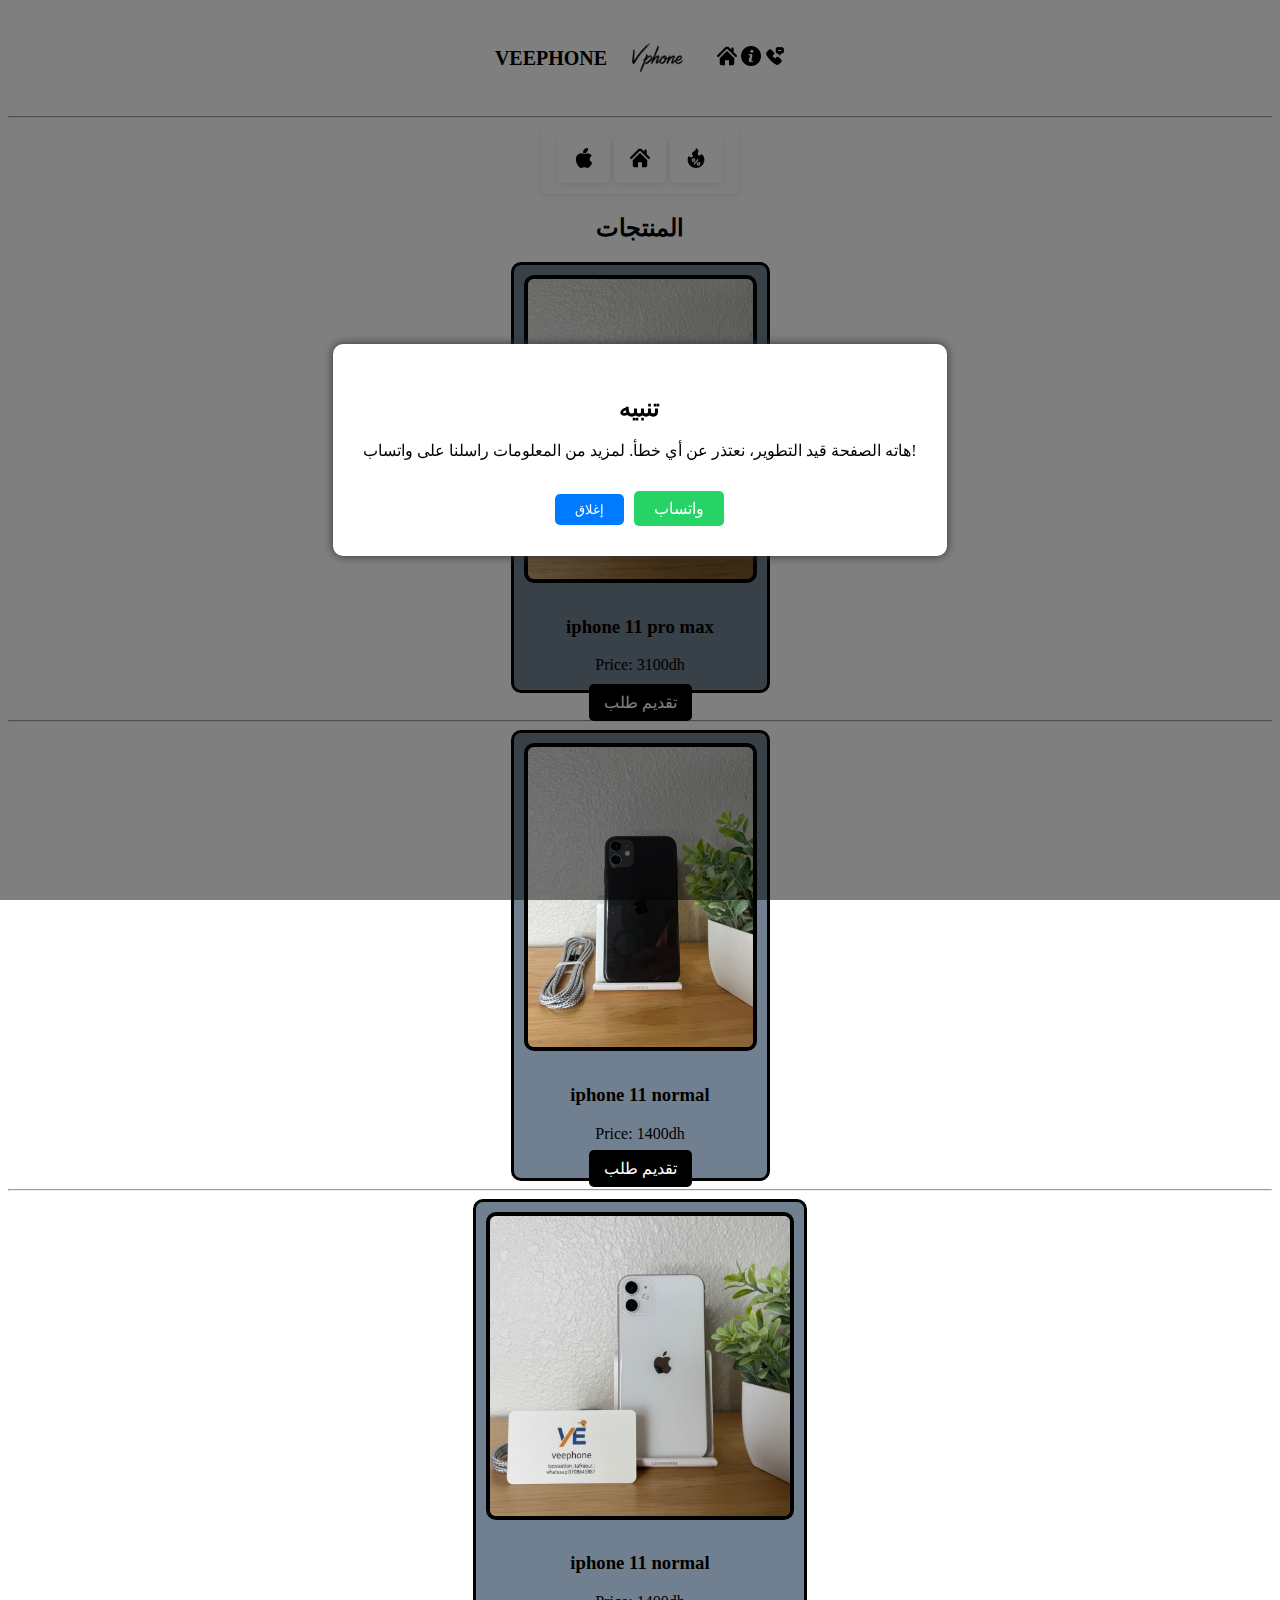
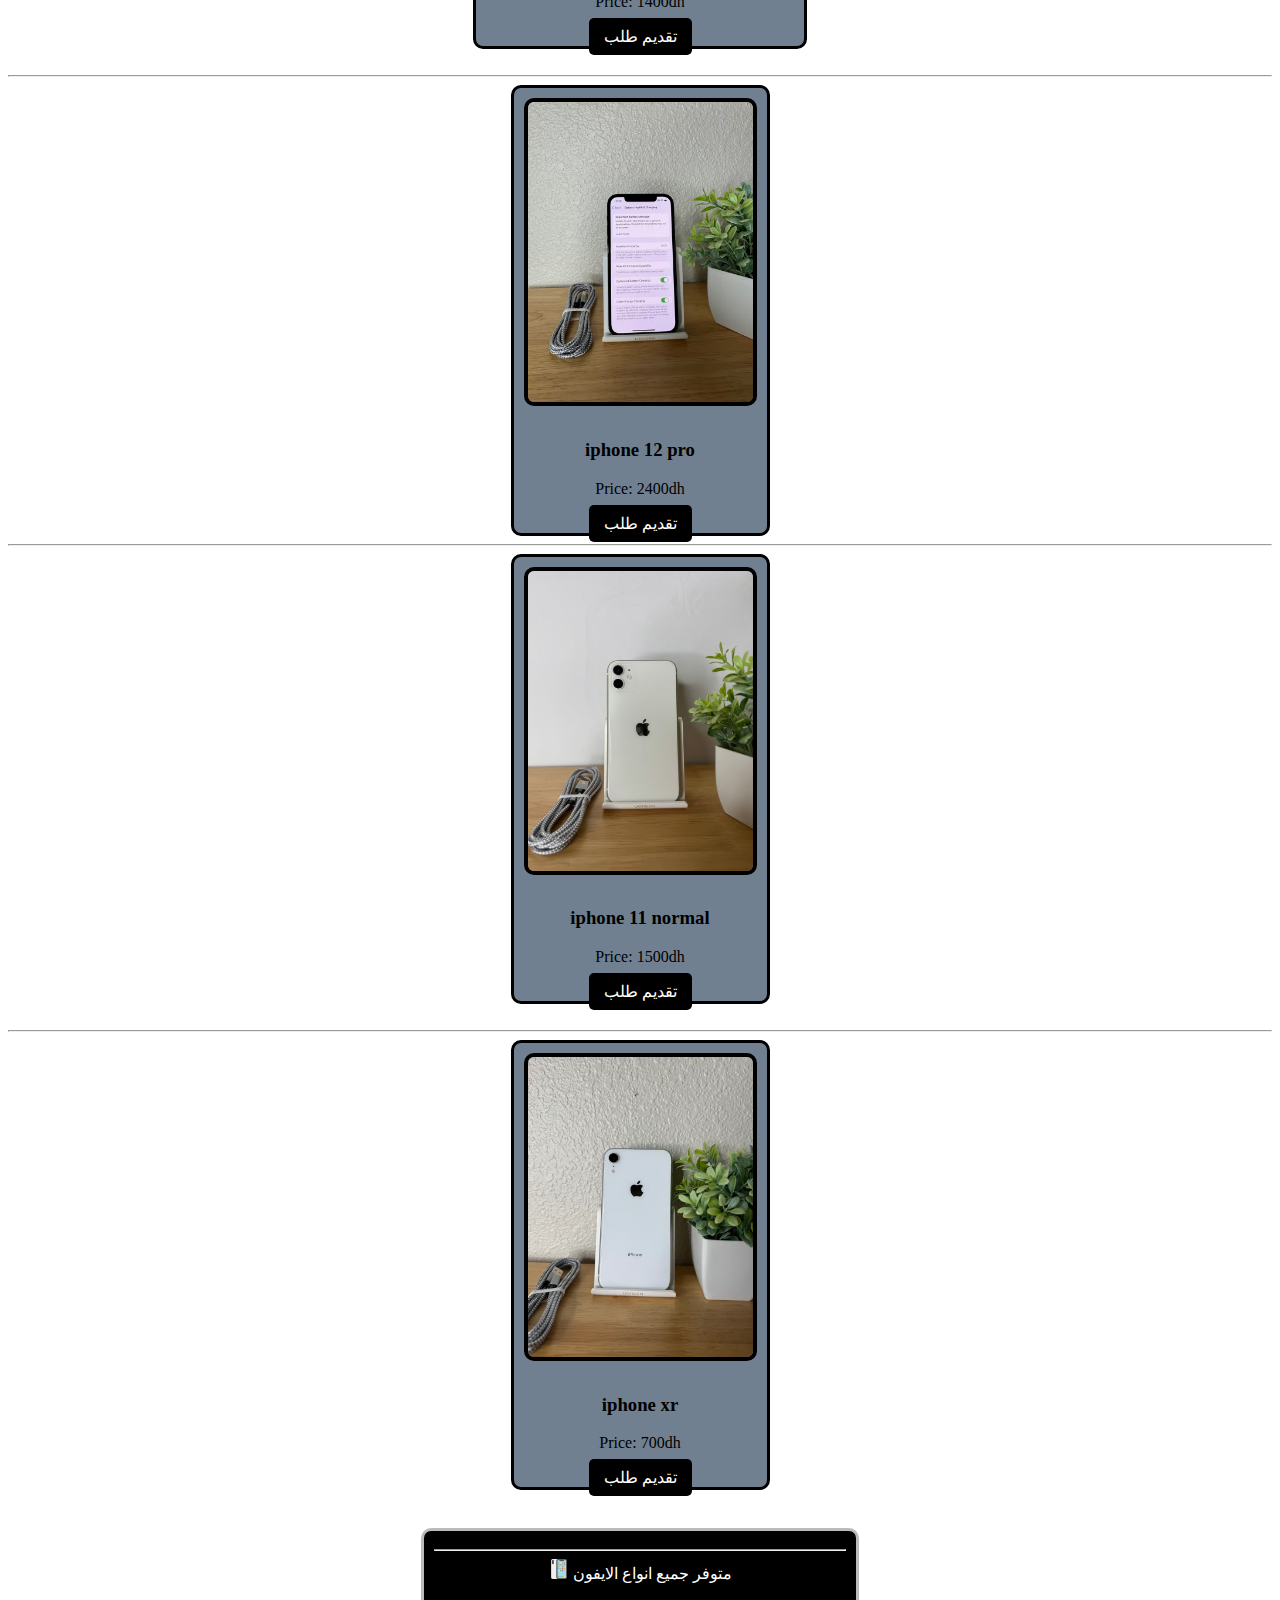
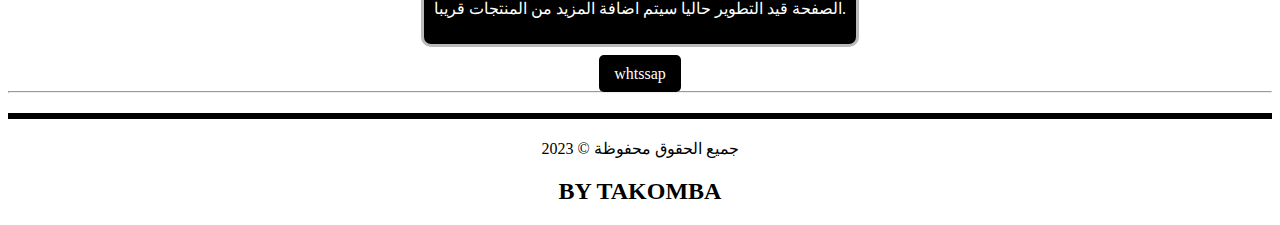
<file: index.html>
<!DOCTYPE html>
<html lang="en">
<head>
    <meta charset="UTF-8">
    <meta name="viewport" content="width=device-width, initial-scale=1.0">
    <title>store</title>
    <link rel="stylesheet" href="/css/index.css">
    <script src="/js/main.js"></script>
</head>

<div id="popup" class="popup-overlay" style="display:none;">
  <div class="popup-content">
    <h2>تنبيه</h2>
    <p>هاته الصفحة قيد التطوير، نعتذر عن أي خطأ. لمزيد من المعلومات راسلنا على واتساب!</p>
    <button onclick="closePopup()">إغلاق</button><a class="whatsapp-link" href="https://wa.me/212708845887?text=مرحبا لدي استفسار"  target="_blank">واتساب</a>
  </div>
</div>
<body>
     <header>
         <h1 class="title">VEEPHONE</h1> <img class="logoimg" src="/photo/veeplogo.png" alt="VEEPHONE Logo">
         
         <nav>
            <a href="#" class="link"><img src="/photo/icon/home-icon-silhouette.png" style="width: 20px; height: 20px;" alt="Home" title="الصفحة الرئيسية"></a>
            <a href="/html/whome/whome.html" class="link"><img src="/photo/icon/about.png" style="width: 20px; height: 20px;" alt="About" title="من نحن"></a>
            <a href="/html/contackt/contackt.html" class="link"><img src="/photo/icon/contact.png" style="width: 20px; height: 20px;" alt="Contact" title="اتصل بنا"></a>
         </nav>
         
     </header>
     <hr class="kht">
     <main> 
           <nav class="bb1">
            <a href="index.html" class="bb1"><img src="/photo/icon/apple.png" style="width: 20px; height: 20px;" alt="Home" title="المنتجات"></a>
            <a href="/html/boton/promopage.html" class="bb1"><img src="/photo/icon/home-icon-silhouette.png" style="width: 20px; height: 20px;" alt="Home" title="الصفحة الرئيسية"></a>
            <a href="/bbhtml/bb.html" class="bb1"><img src="/photo/icon/discount.png" style="width: 20px; height: 20px;" alt="Home" title="العروض الخاصة"></a>
           </nav>
        <h2 class="title2">المنتجات </h2>
        <div class="product-list">
            <div class="produit">
                <img class="pro1" src="/photo/iphone11promax/iphone 11pro" alt="Product 1">
                <h3 class="product-title">iphone 11 pro max</h3>
                <p class="product-price">Price: 3100dh</p>
              </div>   
              <br>

                <a href="/srihtml/pp.html" class="buy-button" >تقديم طلب </a>
          
              <br>
        
          <hr>
            <div class="produit">
                <img class="pro1" src="/photo/iphone 11 normal black/11normal.avif" alt="Product 2">
                <h3 class="product-title">iphone 11 normal </h3>
                <p class="product-price">Price: 1400dh</p>
               <a href="/srihtml/pp.html" class="buy-button" >تقديم طلب </a>
            </div>
                     <br>
        
             <hr>
       <div class="produit">
                <img class="pro1" src="/photo/iphone  11 white/WhatsApp Image 2025-08-31 at 13.46.24.jpeg" alt="Product 4">
                <h3 class="product-title">iphone 11 normal</h3>
                <p class="product-price">Price: 1400dh</p>
                <a href="/srihtml/pp.html" class="buy-button" >تقديم طلب </a>
        </div>
        <br>
        <br>
          
            <hr>
            <div class="produit">
                <img class="pro1" src="/photo/iphone12pro//iphone125.avif" alt="Product 3">
                <h3 class="product-title">iphone 12 pro</h3>
                <p class="product-price">Price: 2400dh</p>
                <a href="/srihtml/pp.html" class="buy-button" >تقديم طلب </a>
            </div>
            <br>
        
             <hr>
            <div class="produit">
                <img class="pro1" src="/photo/iphone  11 white/iphone11w.avif" alt="Product 4">
                <h3 class="product-title">iphone 11 normal</h3>
                <p class="product-price">Price: 1500dh</p>
                <a href="/srihtml/pp.html" class="buy-button" >تقديم طلب </a>
        </div>
        <br>
        <br>
          
            <hr>
               <div class="produit">
                <img class="pro1" src="/photo/iphone xr/m40910016608_1.avif" alt="Product 5">
                <h3 class="product-title">iphone xr</h3>
                <p class="product-price">Price: 700dh</p>
                <a href="/srihtml/pp.html" class="buy-button" >تقديم طلب </a>
        </div>
        <br>
        <br>
         <div class="fen">
            <hr>
           <img class="pro2" src="/photo/icon/iphone (1).png"  style="width: 20px; height: 20px;" alt="Product 4"> <span class="title2" class="cl">متوفر جميع انواع الايفون </span>
            <p class="cl">الصفحة قيد التطوير حاليا سيتم اضافة المزيد من المنتجات قريبا.</p>
        </div>
        <br>
        <br>
        <a href="https://wa.me/212708845887?text=مرحبا اود معرفة جميع المنتجات المتوفرة" class="buy-button">whtssap</a>
        
     </main>
     <footer>
        <hr>
<footer>
        <hr class="str">
        <p>جميع الحقوق محفوظة &copy; 2023</p>
        <h2>BY TAKOMBA</h2>
    </footer>

     
</body>

</html>
</file>
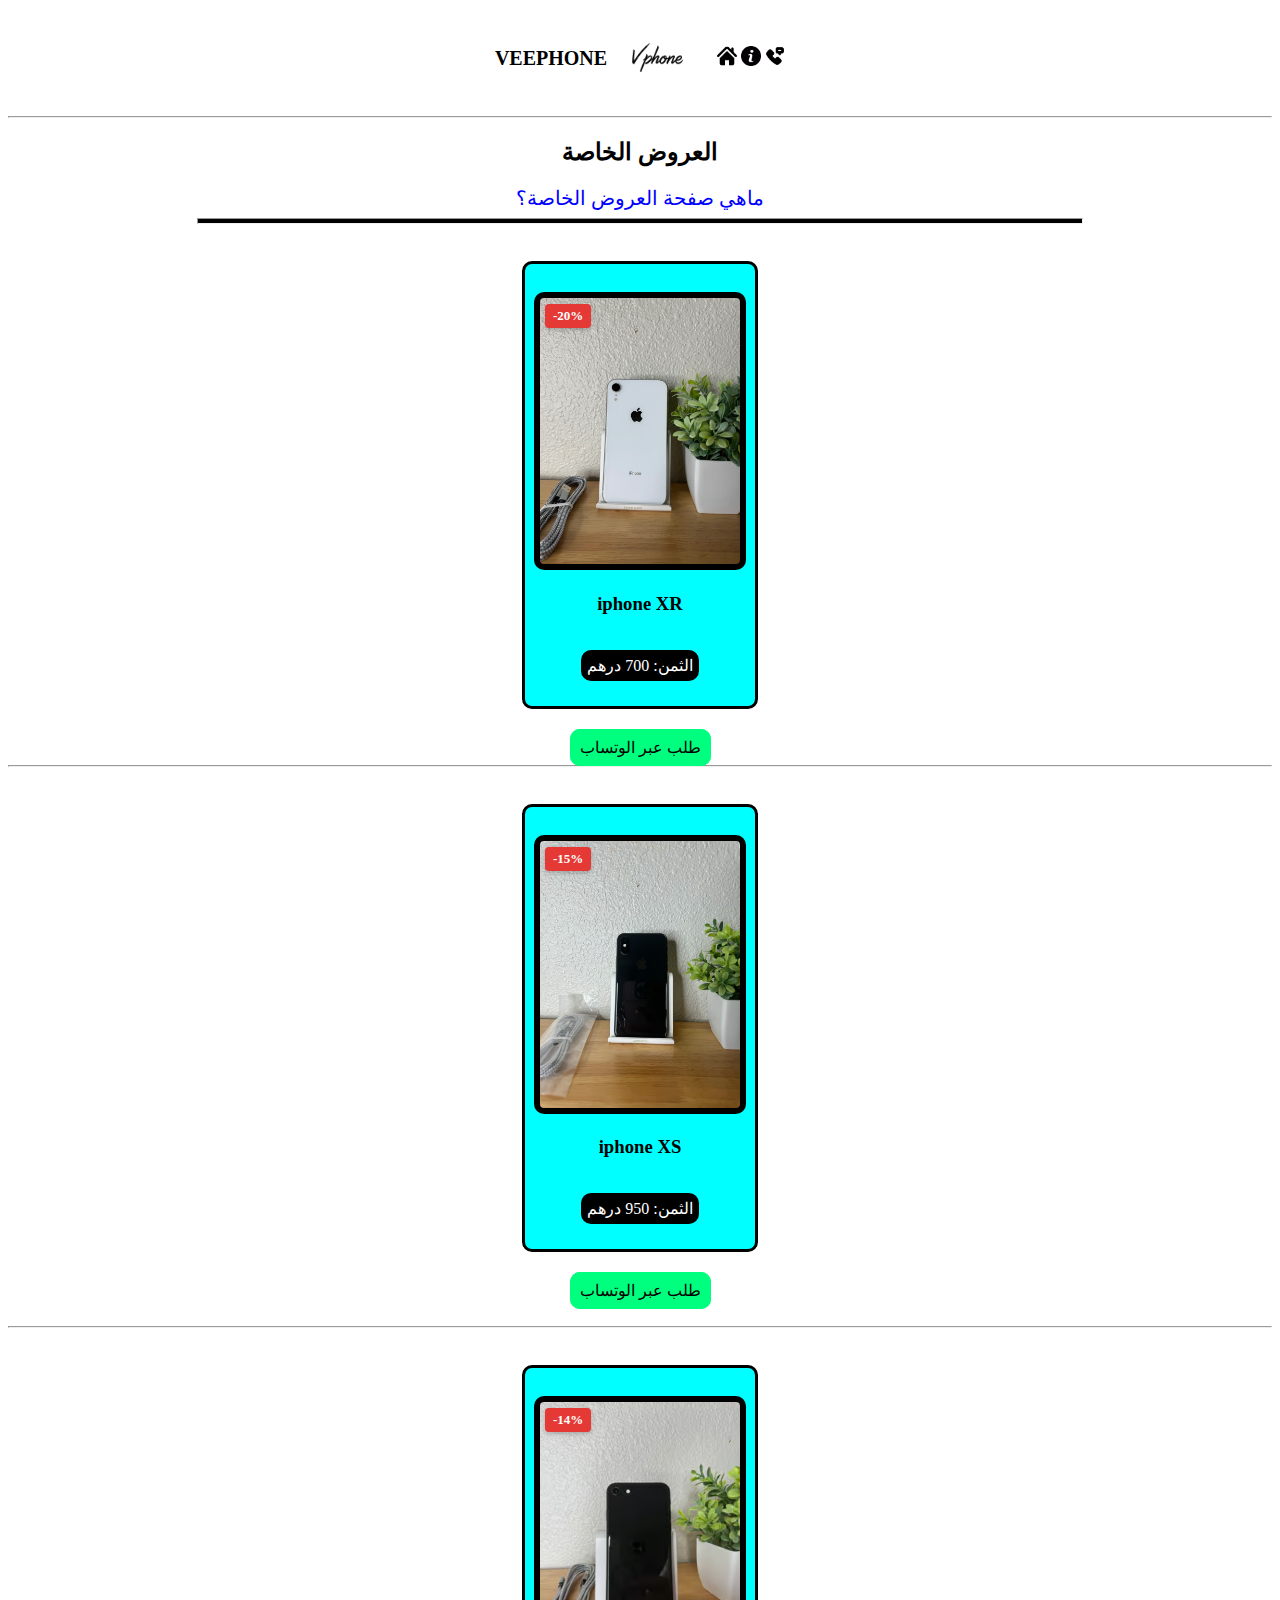
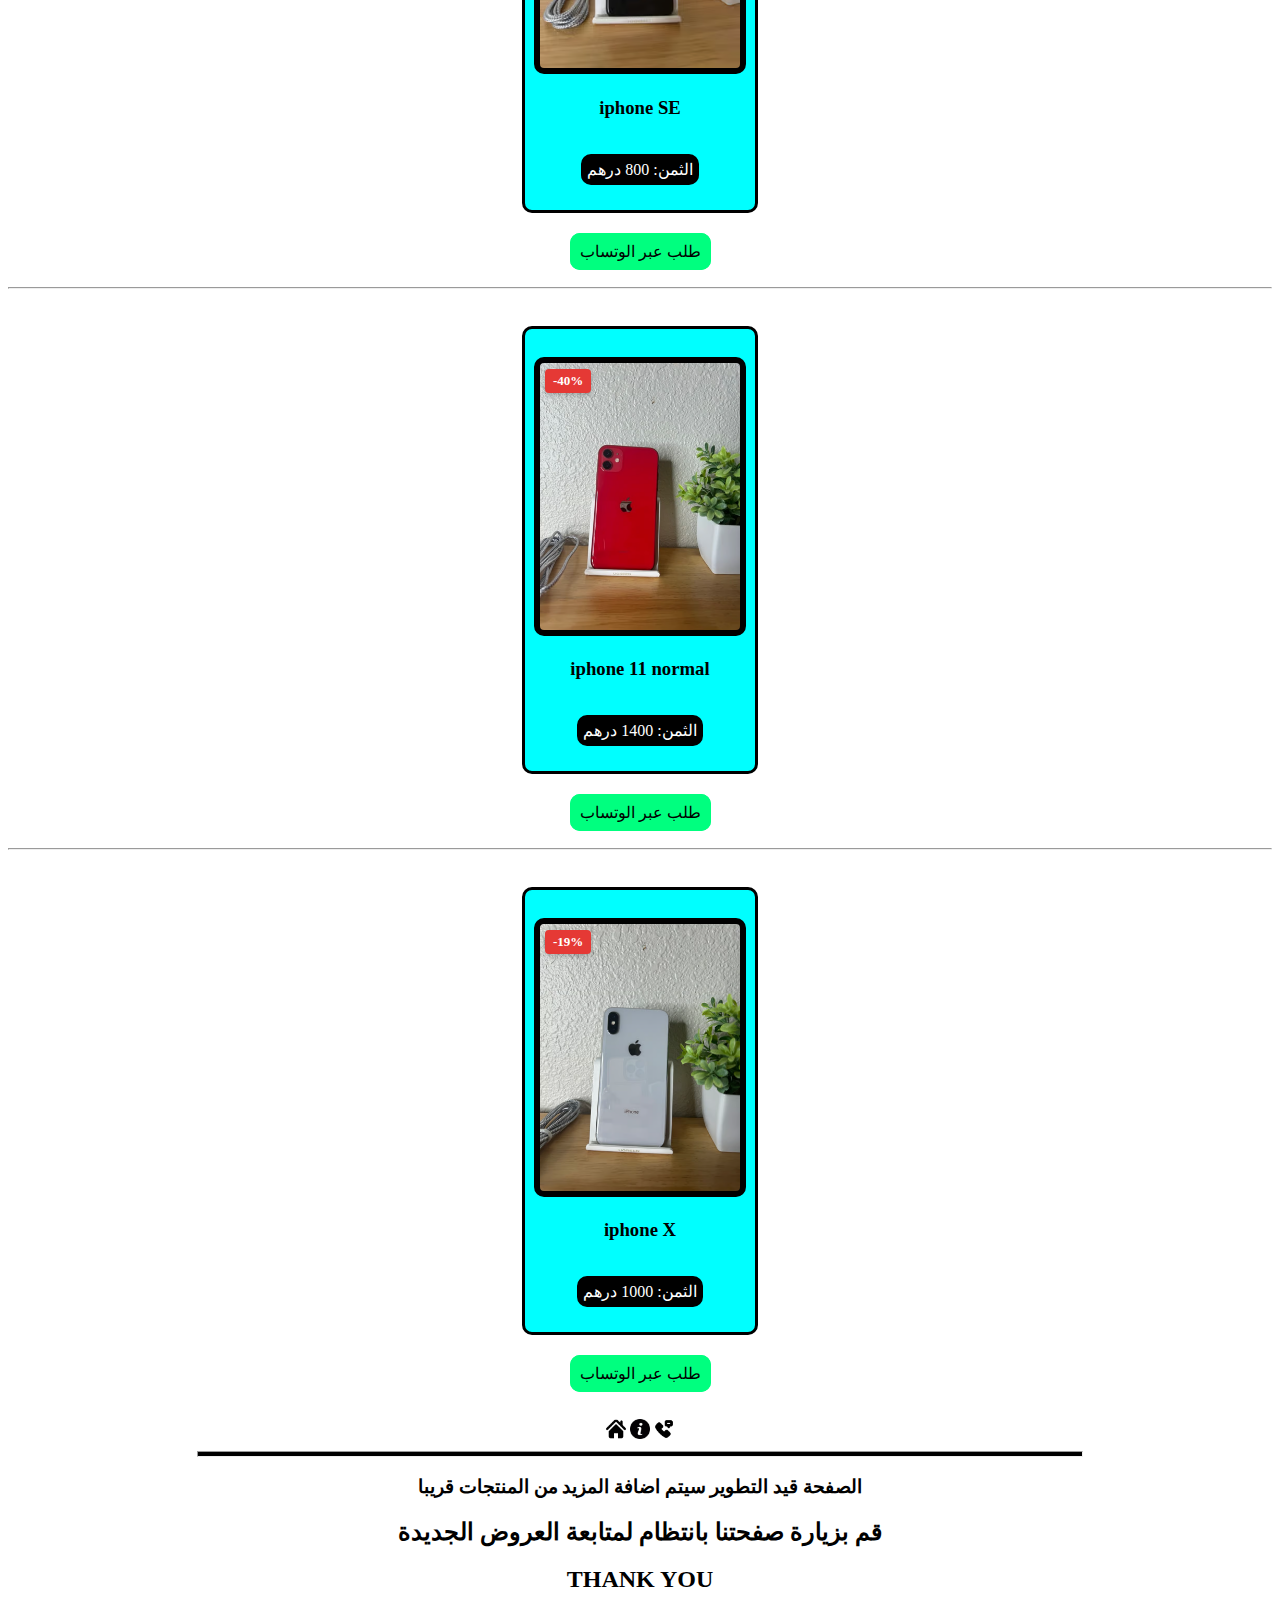
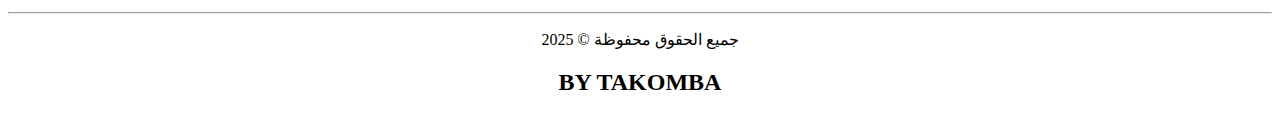
<file: bbhtml/bb.html>
<!DOCTYPE html>
<html lang="en">
<head>
    <meta charset="UTF-8">
    <meta name="viewport" content="width=device-width, initial-scale=1.0">
    <title>صفحة التخفيضات </title>
    <link rel="stylesheet" href="/bb2css/bb.css">
</head>
  <header>
    <h1 class="title">VEEPHONE</h1><img class="logoimg" src="/photo/icon/veeplogo (1).png" alt="VEEPHONE Logo">
      <nav>
         <a href="/index.html" class="link"><img src="/photo/icon/home-icon-silhouette (1).png" style="width: 20px; height: 20px;" alt="Home" title="الصفحة الرئيسية"></a>
         <a href="/html/whome/whome.html" class="link"><img src="/photo/icon/about (1).png" style="width: 20px; height: 20px;" alt="About" title="من نحن"></a>
         <a href="/html/contackt/contackt.html" class="link"><img src="/photo/icon/contact.png" style="width: 20px; height: 20px;" alt="Contact" title="اتصل بنا"></a>
    </nav>
    </header>
    <main>
        <hr>
         <h2>العروض الخاصة</h2>
         <a href="/bbhtml/whypromo.html" class="whypromo"> ماهي صفحة العروض الخاصة؟</a>
         <hr class="kht">
         
           <div class="pro1">
           <br>
           <span class="badge">-20%</span>
              <img src="/photo/iphone xr/m40910016608_1.avif" alt="Special Offer 1" class="img" loading="lazy">
                <h3 class="product-name">iphone XR</h3>
              <p class="price">الثمن: 700 درهم</p>
        </div>
           <br>
            <a class="buy" href=" https://wa.me/212708845887?text==مرحبا اريد طلب iphone xr 700dh promo" class="buy-button">طلب عبر الوتساب</a>
         <hr>
           <div class="pro1">
           <br>
           <span class="badge">-15%</span>
              <img src="/photo/iphone xs/m66242204051_1.avif" alt="Special Offer 1" class="img" loading="lazy">
                <h3 class="product-name">iphone XS</h3>
              <p class="price">الثمن: 950 درهم</p>
        </div> 
        <br>
                   <a class="buy" href=" https://wa.me/212708845887?text==مرحبا اريد طلب iphone xs 950dh promo" class="buy-button">طلب عبر الوتساب</a>

           <br>
           <br>
           <hr>
               <div class="pro1">
           <br>
           <span class="badge">-14%</span>
              <img src="/photo/iphone se/m39041096152_1.avif" alt="Special Offer 1" class="img" loading="lazy">
                <h3 class="product-name">iphone SE</h3>
              <p class="price">الثمن: 800 درهم</p>
        </div>
        <br>
        <a class="buy" href=" https://wa.me/212708845887?text==مرحبا اريد طلب iphone se 800dh promo" class="buy-button">طلب عبر الوتساب</a>
           <br>
           <br>
           <hr>
            
           
               <div class="pro1">
           <br>
           <span class="badge">-40%</span>
              <img src="/photo/iphone 11 red/m47337111536_1.avif" alt="Special Offer 1" class="img" loading="lazy">
                <h3 class="product-name">iphone 11 normal</h3>
              <p class="price">الثمن: 1400 درهم</p>
        </div>
           <br>
            <a class="buy" href=" https://wa.me/212708845887?text==مرحبا اريد طلب iphone 11 normal 1400dh promo" class="buy-button">طلب عبر الوتساب</a>
            <br>
            <br>
            <hr>

               <div class="pro1">
           <br>
           <span class="badge">-19%</span>
              <img src="/photo/iphone x/m53398183288_1.avif" alt="Special Offer 1" class="img" loading="">
                <h3 class="product-name">iphone X</h3>
              <p class="price">الثمن: 1000 درهم</p>
        </div>
           <br>

            <a class="buy" href=" https://wa.me/212708845887?text==مرحبا اريد طلب iphone x 1000dh promo" class="buy-button">طلب عبر الوتساب</a>
            <br>
            <br>
            
              <br>
              <nav>
                <a href="/index.html" class="link"><img src="/photo/icon/home-icon-silhouette (1).png" style="width: 20px; height: 20px;" alt="Home" title="الصفحة الرئيسية"></a>
                <a href="/html/whome/whome.html" class="link"><img src="/photo/icon/about (1).png" style="width: 20px; height: 20px;" alt="About" title="من نحن"></a>
                <a href="/html/contackt/contackt.html" class="link"><img src="/photo/icon/contact.png" style="width: 20px; height: 20px;" alt="Contact" title="اتصل بنا"></a>
              </nav>
              <hr class="kht">
              <h3>الصفحة قيد التطوير سيتم اضافة المزيد من المنتجات قريبا </h3>
              <h2>قم بزيارة صفحتنا بانتظام لمتابعة العروض الجديدة</h2>
              <h2>THANK YOU</h2>
    </main>
<footer>
        <hr class="str">
        <p>جميع الحقوق محفوظة &copy; 2025</p>
        <h2>BY TAKOMBA</h2>
    </footer>
</body>

</html>
</file>
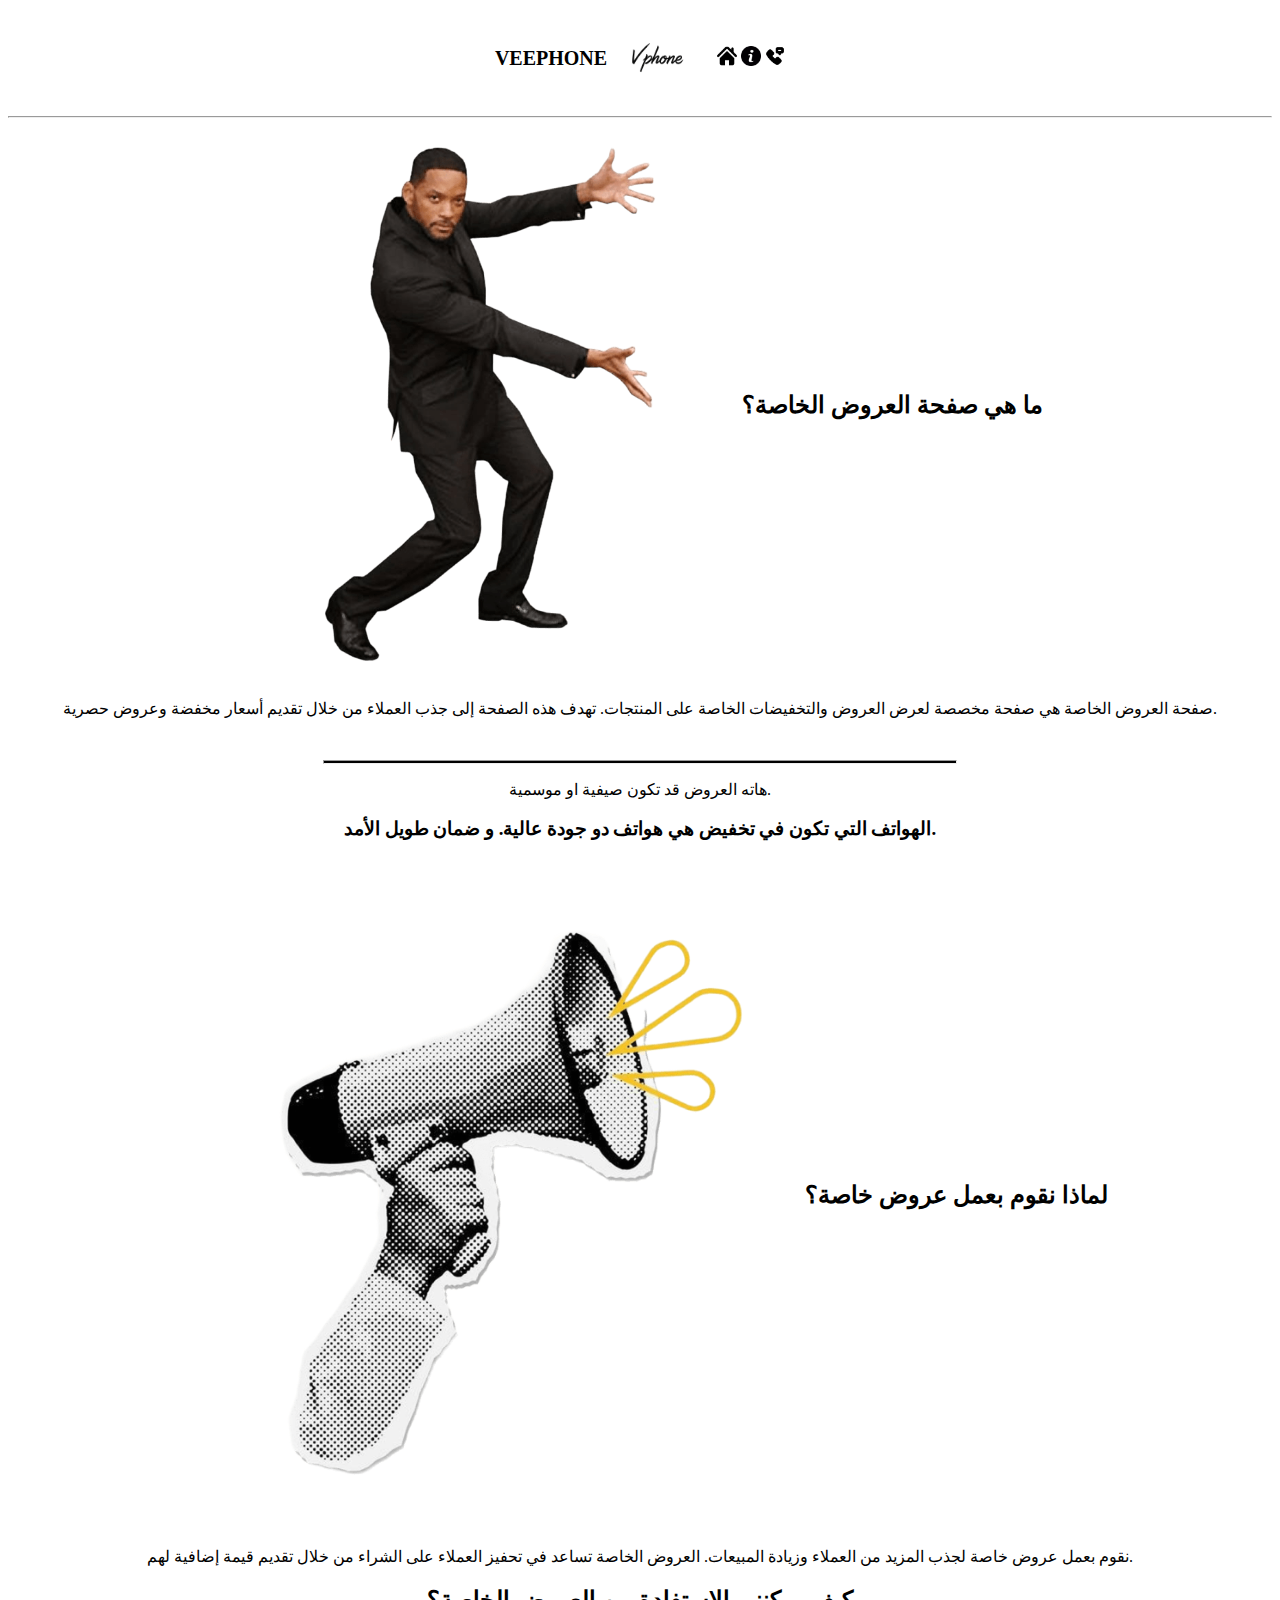
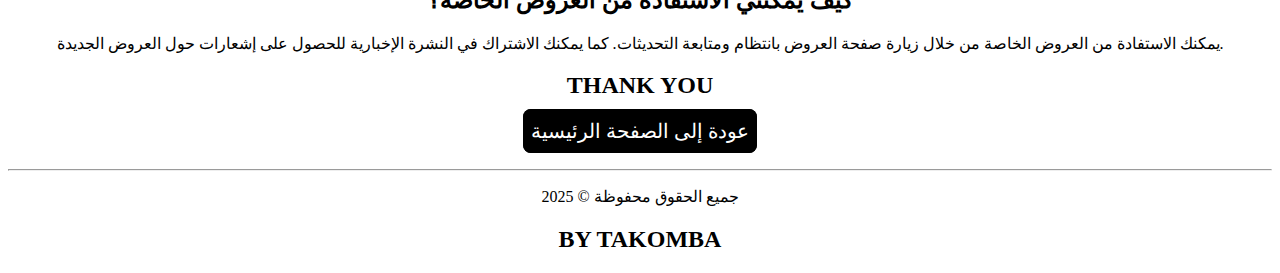
<file: bbhtml/whypromo.html>
<!DOCTYPE html>
<html lang="en">
<head>
    <meta charset="UTF-8">
    <meta name="viewport" content="width=device-width, initial-scale=1.0">
    <title>Document</title>
    <link rel="stylesheet" href="/bb2css/bb.css">
</head>
<body>
    <header>
    <h1 class="title">VEEPHONE</h1><img class="logoimg" src="/photo/icon/veeplogo (1).png" alt="VEEPHONE Logo">
      <nav>
         <a href="/index.html" class="link"><img src="/photo/icon/home-icon-silhouette (1).png" style="width: 20px; height: 20px;" alt="Home" title="الصفحة الرئيسية"></a>
         <a href="/html/whome/whome.html" class="link"><img src="/photo/icon/about (1).png" style="width: 20px; height: 20px;" alt="About" title="من نحن"></a>
         <a href="/html/contackt/contackt.html" class="link"><img src="/photo/icon/contact.png" style="width: 20px; height: 20px;" alt="Contact" title="اتصل بنا"></a>
    </nav>
    </header>   
    <hr>
    <main>
     <div class="hdah">
        
        <img src="/photo/icon/momtil.png" class="im3" alt="محتوى الصفحة">
        <h2 class="why2">ما هي صفحة العروض الخاصة؟</h2>
         </div>
        <p>صفحة العروض الخاصة هي صفحة مخصصة لعرض العروض والتخفيضات الخاصة على المنتجات. تهدف هذه الصفحة إلى جذب العملاء من خلال تقديم أسعار مخفضة وعروض حصرية.</p>
        <br>
        <hr class="kht1">
        <p>هاته العروض قد تكون صيفية او موسمية.</p>
        <h3>الهواتف  التي تكون في تخفيض  هي هواتف دو جودة عالية. و ضمان طويل الأمد.</h3>
        <div class="hdah">
        <img src="/photo/icon/po9.png" class="im4" alt="محتوى الصفحة">
        <h2 class="why3">لماذا نقوم بعمل عروض خاصة؟</h2>
         </div>
         <p>نقوم بعمل عروض خاصة لجذب المزيد من العملاء وزيادة المبيعات. العروض الخاصة تساعد في تحفيز العملاء على الشراء من خلال تقديم قيمة إضافية لهم.</p>
     </div>
     <h2 class="why4">كيف يمكنني الاستفادة من العروض الخاصة؟</h2>
     <p>يمكنك الاستفادة من العروض الخاصة من خلال زيارة صفحة العروض بانتظام ومتابعة التحديثات. كما يمكنك الاشتراك في النشرة الإخبارية للحصول على إشعارات حول العروض الجديدة.</p>
     <h2> THANK YOU</h2>
     <a class="linkb" href="bb.html">عودة إلى الصفحة الرئيسية</a>
    </main>
    <br>
        
<footer>
        <hr class="str">
        <p>جميع الحقوق محفوظة &copy; 2025</p>
        <h2>BY TAKOMBA</h2>
    </footer>
</body>

</html>
</file>
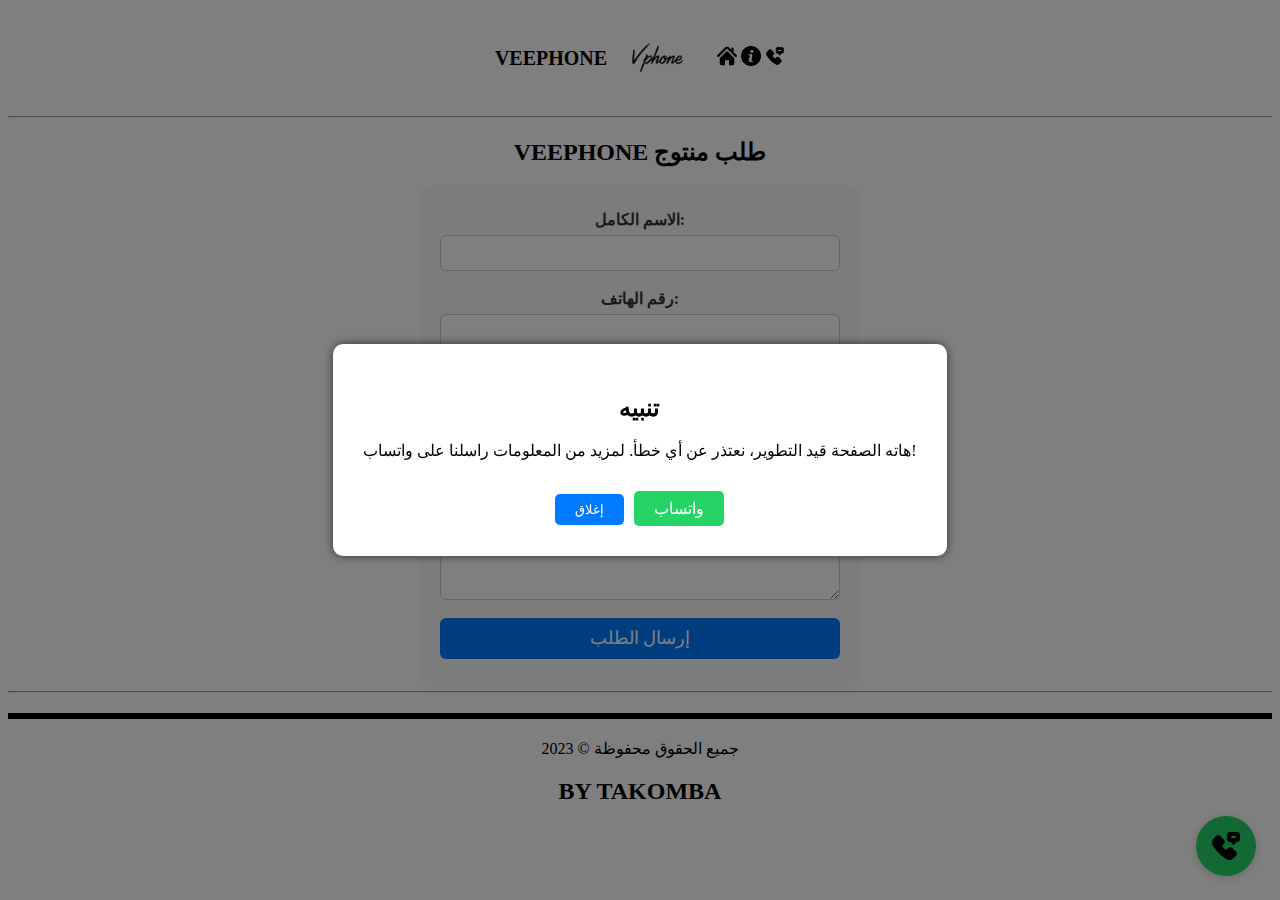
<file: srihtml/pp.html>
<!DOCTYPE html>
<html lang="en">
<head>
    <meta charset="UTF-8">
    <meta name="viewport" content="width=device-width, initial-scale=1.0">
    <title>store</title>
    <link rel="stylesheet" href="/css/pp.css">
    <script src="/js/main.js"></script>
    <style>
        .order-form {
            max-width: 400px;
            margin: 0 auto;
            background: #f9f9f9;
            padding: 24px 18px;
            border-radius: 12px;
            box-shadow: 0 2px 8px rgba(0,0,0,0.07);
        }
        .form-group {
            margin-bottom: 18px;
            display: flex;
            flex-direction: column;
        }
        .form-group label {
            margin-bottom: 6px;
            font-weight: bold;
            color: #333;
        }
        .form-group input,
        .form-group select,
        .form-group textarea {
            padding: 8px 10px;
            border: 1px solid #ccc;
            border-radius: 6px;
            font-size: 1em;
            background: #fff;
            transition: border-color 0.2s;
        }
        .form-group input:focus,
        .form-group select:focus,
        .form-group textarea:focus {
            border-color: #007bff;
            outline: none;
        }
        .submit-btn {
            width: 100%;
            padding: 10px;
            background: #007bff;
            color: #fff;
            border: none;
            border-radius: 6px;
            font-size: 1.1em;
            cursor: pointer;
            transition: background 0.2s;
        }
        .submit-btn:hover {
            background: #0056b3;
        }
        .city-warning {
            display: flex;
            flex-direction: column;
            align-items: center;
            background: #fffbe6;
            border: 1px solid #ffe58f;
            border-radius: 10px;
            padding: 18px 12px;
            margin: 18px auto;
            max-width: 350px;
            box-shadow: 0 2px 8px rgba(0,0,0,0.07);
            color: #856404;
            font-weight: bold;
            font-size: 1.05em;
        }
        .city-warning img {
            width: 70px;
            height: 70px;
            margin-bottom: 10px;
        }
        .whatsapp-float {
            position: fixed;
            right: 24px;
            bottom: 24px;
            z-index: 999;
            background: #25d366;
            color: #fff;
            border-radius: 50%;
            width: 60px;
            height: 60px;
            box-shadow: 0 2px 8px rgba(0,0,0,0.18);
            display: flex;
            align-items: center;
            justify-content: center;
            text-decoration: none;
            transition: background 0.2s;
        }
        .whatsapp-float:hover {
            background: #128c7e;
        }
        .whatsapp-float img {
            width: 32px;
            height: 32px;
        }
    </style>
</head>

<div id="popup" class="popup-overlay" style="display:none;">
  <div class="popup-content">
    <h2>تنبيه</h2>
    <p>هاته الصفحة قيد التطوير، نعتذر عن أي خطأ. لمزيد من المعلومات راسلنا على واتساب!</p>
    <button onclick="closePopup()">إغلاق</button><a class="whatsapp-link" href="https://wa.me/212708845887?text=مرحبا لدي استفسار"  target="_blank">واتساب</a>
  </div>
</div>
<body>
     <header>
         <h1 class="title">VEEPHONE</h1> <img class="logoimg" src="/photo/icon/veeplogo (1).png" alt="VEEPHONE Logo">
         
         <nav>
            <a href="../index.html" class="link"><img src="/photo/icon/home-icon-silhouette (1).png" style="width: 20px; height: 20px;" alt="Home" title="الصفحة الرئيسية"></a>
            <a href="/html/whome/whome.html" class="link"><img src="/photo/icon/about (1).png" style="width: 20px; height: 20px;" alt="About" title="من نحن"></a>
            <a href="/html/contackt/contackt.html" class="link"><img src="/photo/icon/contact.png" style="width: 20px; height: 20px;" alt="Contact" title="اتصل بنا"></a>
         </nav>
         
     </header>
     <hr class="kht">
     <main>
        <h2> VEEPHONE طلب منتوج </h2>
        <div id="city-warning" class="city-warning" style="display:none;">
            <img src="/photo/icon/تنزيل (2).jpg" alt="تحذير">
            <span>بسبب الطلب الهائل و عدم جدية بعضها عليك دفع تسبيق قبل تاكيد الطلب</span>
            <button type="button" class="submit-btn" style="margin-top:12px;width:auto;" onclick="location.href='pp2.html'">سبب طلب التسبيق؟</button>
        </div>
        <form action="#" method="POST" class="order-form" id="orderForm">
            <div class="form-group">
                <label for="name">الاسم الكامل:</label>
                <input type="text" id="name" name="name" required>
            </div>
          
            <div class="form-group">
                <label for="phone">رقم الهاتف:</label>
                <input type="tel" id="phone" name="phone" required>
            </div>
           
            </div>
            <div class="form-group">
                <label for="quantity">الكمية:</label>
                <input type="number" id="quantity" name="quantity" min="1" required>
            </div>
            <div class="form-group">
                <label for="address">عنوان الشحن (المدينة):</label>
                <select id="address" name="address" required>
                    <option value="">-- اختر المدينة --</option>
                    <option value="الدار البيضاء">الدار البيضاء</option>
                    <option value="الرباط">الرباط</option>
                    <option value="فاس">فاس</option>
                    <option value="مراكش">مراكش</option>
                    <option value="طنجة">طنجة</option>
                    <option value="أكادير">أكادير</option>
                    <option value="مكناس">مكناس</option>
                    <option value="وجدة">وجدة</option>
                    <option value="القنيطرة">القنيطرة</option>
                    <option value="تطوان">تطوان</option>
                    <option value="آسفي">آسفي</option>
                    <option value="خريبكة">خريبكة</option>
                    <option value="الجديدة">الجديدة</option>
                    <option value="بني ملال">بني ملال</option>
                    <option value="القصر الكبير">القصر الكبير</option>
                    <option value="المحمدية">المحمدية</option>
                    <option value="الناظور">الناظور</option>
                    <option value="تازة">تازة</option>
                    <option value="سطات">سطات</option>
                    <option value="سلا">سلا</option>
                    <option value="صفرو">صفرو</option>
                    <option value="بركان">بركان</option>
                    <option value="العرائش">العرائش</option>
                    <option value="كلميم">كلميم</option>
                    <option value="الصويرة">الصويرة</option>
                    <option value="تارودانت">تارودانت</option>
                    <option value="الحسيمة">الحسيمة</option>
                    <option value="زاكورة">زاكورة</option>
                    <option value="ورزازات">ورزازات</option>
                    <option value="الرشيدية">الرشيدية</option>
                    <option value="شفشاون">شفشاون</option>
                    <option value="سيدي قاسم">سيدي قاسم</option>
                    <option value="سيدي سليمان">سيدي سليمان</option>
                    <option value="تاونات">تاونات</option>
                    <option value="الفقيه بن صالح">الفقيه بن صالح</option>
                    <option value="جرسيف">جرسيف</option>
                    <option value="خنيفرة">خنيفرة</option>
                    <option value="ميدلت">ميدلت</option>
                    <option value="أزيلال">أزيلال</option>
                    <option value="تاوريرت">تاوريرت</option>
                    <option value="الدريوش">الدريوش</option>
                    <option value="سيدي إفني">سيدي إفني</option>
                    <option value="بوجدور">بوجدور</option>
                    <option value="الداخلة">الداخلة</option>
                    <option value="السمارة">السمارة</option>
                    <option value="طاطا">طاطا</option>
                    <option value="طانطان">طانطان</option>
                    <option value="أسا الزاك">أسا الزاك</option>
                    <option value="مولاى يعقوب">مولاى يعقوب</option>
                    <option value="وزان">وزان</option>
                    <option value="إفران">إفران</option>
                    <option value="بولمان">بولمان</option>
                    <option value="تاونات">تاونات</option>
                    <option value="جرادة">جرادة</option>
                    <option value="فجيج">فجيج</option>
                    <option value="تنغير">تنغير</option>
                    <option value="سيدي بنور">سيدي بنور</option>
                    <option value="اليوسفية">اليوسفية</option>
                    <option value="شيشاوة">شيشاوة</option>
                    <option value="الحاجب">الحاجب</option>
                    <option value="مراكش">مراكش</option>
                    <option value="أخرى">أخرى</option>
                </select>
            </div>
            <div class="form-group">
                <label for="address-details">تفاصيل إضافية (اختياري):</label>
                <textarea id="address-details" name="address-details" rows="2"></textarea>
            </div>
            <button type="button" class="submit-btn" id="sendOrderBtn">إرسال الطلب</button>
        </form>
        
     </main>
     <footer>
        <hr>
<footer>
        <hr class="str">
        <p>جميع الحقوق محفوظة &copy; 2023</p>
        <h2>BY TAKOMBA</h2>
    </footer>
    <a href="https://wa.me/212708845887?text=مرحبا لدي استفسار" class="whatsapp-float" target="_blank" title="تواصل واتساب">
        <img src="/photo/icon/contact.png" alt="واتساب">
    </a>
    <script>
    document.addEventListener('DOMContentLoaded', function() {
        var addressSelect = document.getElementById('address');
        var cityWarning = document.getElementById('city-warning');
        addressSelect.addEventListener('change', function() {
            if (addressSelect.value) {
                cityWarning.style.display = 'flex';
            } else {
                cityWarning.style.display = 'none';
            }
        });

        // إرسال الطلب عبر واتساب
        document.getElementById('sendOrderBtn').onclick = function() {
            var name = document.getElementById('name').value.trim();
            var phone = document.getElementById('phone').value.trim();
            var quantity = document.getElementById('quantity').value.trim();
            var city = document.getElementById('address').value;
            var details = document.getElementById('address-details').value.trim();

            if (!name || !phone || !quantity || !city) {
                alert('يرجى ملء جميع الحقول المطلوبة.');
                return;
            }

            var msg = "طلب جديد:\n";
            msg += "الاسم: " + name + "\n";
            msg += "رقم الهاتف: " + phone + "\n";
            msg += "الكمية: " + quantity + "\n";
            msg += "المدينة: " + city + "\n";
            if (details) msg += "تفاصيل إضافية: " + details + "\n";

            var waUrl = "https://wa.me/212708845887?text=" + encodeURIComponent(msg);
            window.open(waUrl, "_blank");
        };
    });
</script>
</body>

</html>
</file>
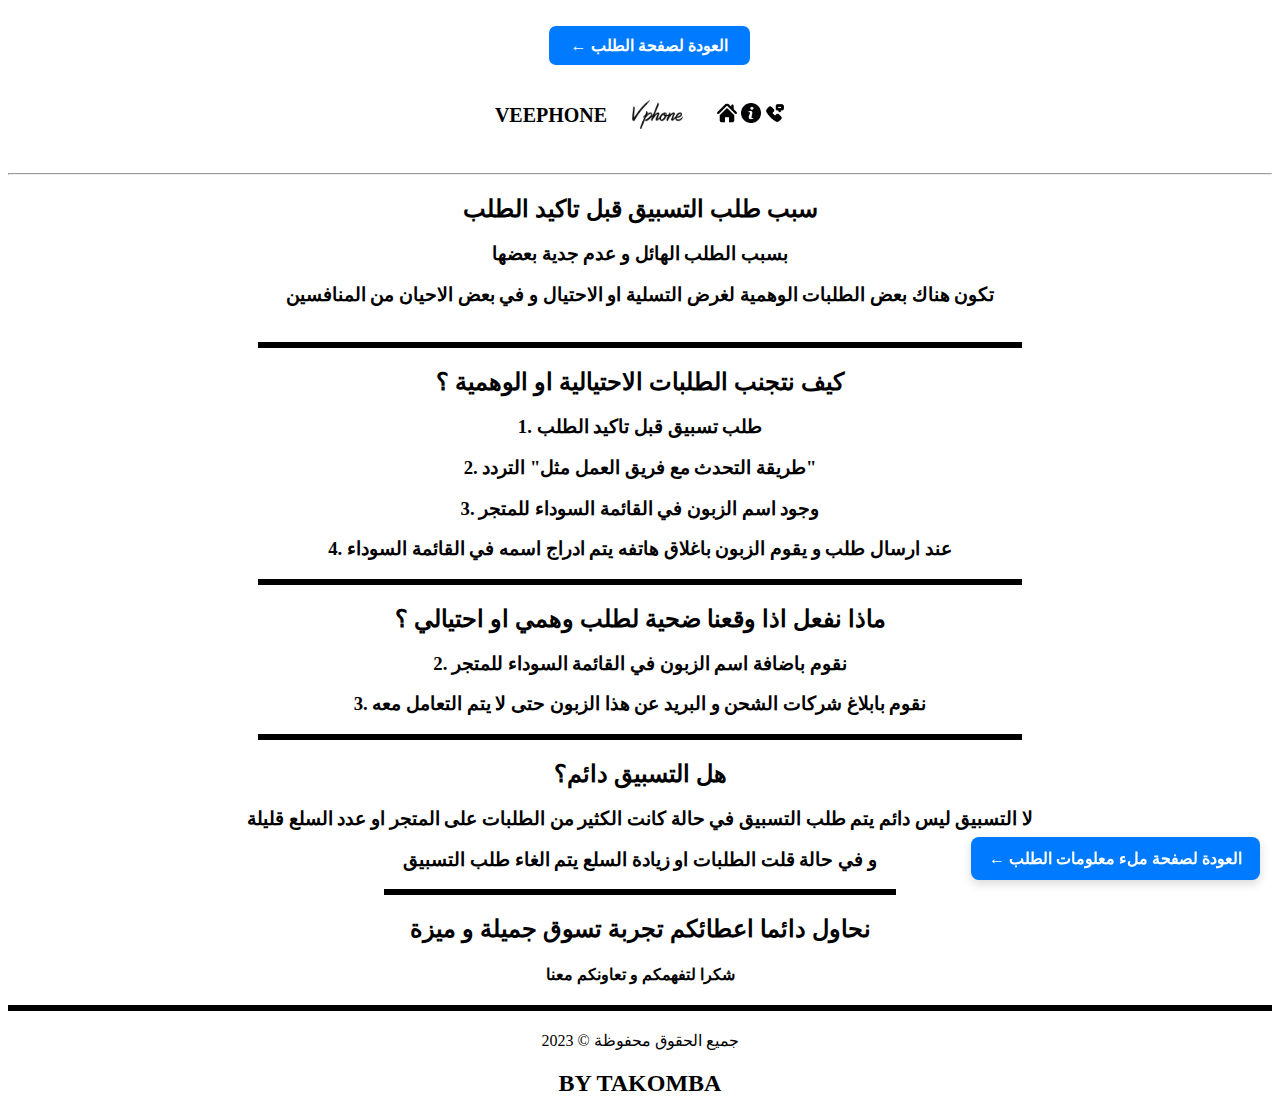
<file: srihtml/pp2.html>
<!DOCTYPE html>
<html lang="en">
<head>
    <meta charset="UTF-8">
    <meta name="viewport" content="width=device-width, initial-scale=1.0">
    <title>Document</title>
    <link rel="stylesheet" href="/css/pp.css">
</head>
<body>
    <a href="pp.html" style="display:inline-block;margin:18px 0 0 18px;padding:10px 22px;background:#007bff;color:#fff;border-radius:7px;text-decoration:none;font-weight:bold;">&#8592; العودة لصفحة الطلب</a>
<header>
         <h1 class="title">VEEPHONE</h1> <img class="logoimg" src="/photo/icon/veeplogo (1).png" alt="VEEPHONE Logo">
         
         <nav>
            <a href="../index.html" class="link"><img src="/photo/icon/home-icon-silhouette (1).png" style="width: 20px; height: 20px;" alt="Home" title="الصفحة الرئيسية"></a>
            <a href="/html/whome/whome.html" class="link"><img src="/photo/icon/about (1).png" style="width: 20px; height: 20px;" alt="About" title="من نحن"></a>
            <a href="/html/contackt/contackt.html" class="link"><img src="/photo/icon/contact.png" style="width: 20px; height: 20px;" alt="Contact" title="اتصل بنا"></a>
         </nav>
         
     </header>
     <hr class="kht">
     <main>
        <h2>سبب طلب التسبيق قبل تاكيد الطلب</h2>
        <h3>بسبب الطلب الهائل و عدم جدية بعضها</h3>
        <h3>تكون هناك بعض الطلبات الوهمية لغرض التسلية او الاحتيال و في بعض الاحيان من المنافسين</h3>
        <img src="/photo/icon/spam.png" alt="spam" style="width:400px;height:00px;">
     </main>
     <hr class="kht2">
     <main>
        <h2>كيف نتجنب الطلبات الاحتيالية  او الوهمية ؟</h2>
        <h3>1. طلب تسبيق قبل تاكيد الطلب </h3>
        <h3>2. طريقة التحدث مع فريق العمل مثل" التردد" </h3>
        <h3>3. وجود اسم الزبون في القائمة السوداء للمتجر</h3>
        <h3>4. عند ارسال طلب و يقوم الزبون باغلاق هاتفه يتم ادراج اسمه في القائمة السوداء</h3>
     </main>
     <hr class="kht2">
     <main>
        <h2>ماذا نفعل اذا وقعنا ضحية لطلب وهمي او احتيالي ؟</h2>
        <h3>2. نقوم باضافة  اسم الزبون في القائمة السوداء للمتجر </h3>
        <h3>3. نقوم بابلاغ شركات الشحن و البريد عن هذا الزبون حتى لا يتم التعامل معه</h3>
        </main>
        <main>
            <hr class="kht2">
            <h2>هل التسبيق دائم؟</h2>
            <h3>لا التسبيق ليس دائم  يتم  طلب التسبيق في حالة كانت الكثير من الطلبات على المتجر او عدد السلع قليلة</h3>
            <h3>و في حالة قلت الطلبات او زيادة السلع يتم الغاء طلب التسبيق</h3>
        </main>
        <hr class="kht3">
        <h2>نحاول دائما اعطائكم تجربة تسوق جميلة  و ميزة</h2>
        <h4>شكرا لتفهمكم و تعاونكم معنا</h4>
        
        <!-- زر العودة لصفحة ملء معلومات الطلب -->
	<a href="pp.html"
		class="back-to-order-btn"
		aria-label="العودة لصفحة ملء معلومات الطلب"
		style="position:fixed;bottom:20px;right:20px;z-index:9999;display:inline-block;padding:12px 18px;background:#007bff;color:#fff;border-radius:8px;text-decoration:none;font-weight:600;box-shadow:0 4px 10px rgba(0,0,0,0.15);">
		&#8592; العودة لصفحة ملء معلومات الطلب
	</a>
    
<footer>
        <hr class="str">
        <p>جميع الحقوق محفوظة &copy; 2023</p>
        <h2>BY TAKOMBA</h2>
    </footer>
</body>

</html>
</file>
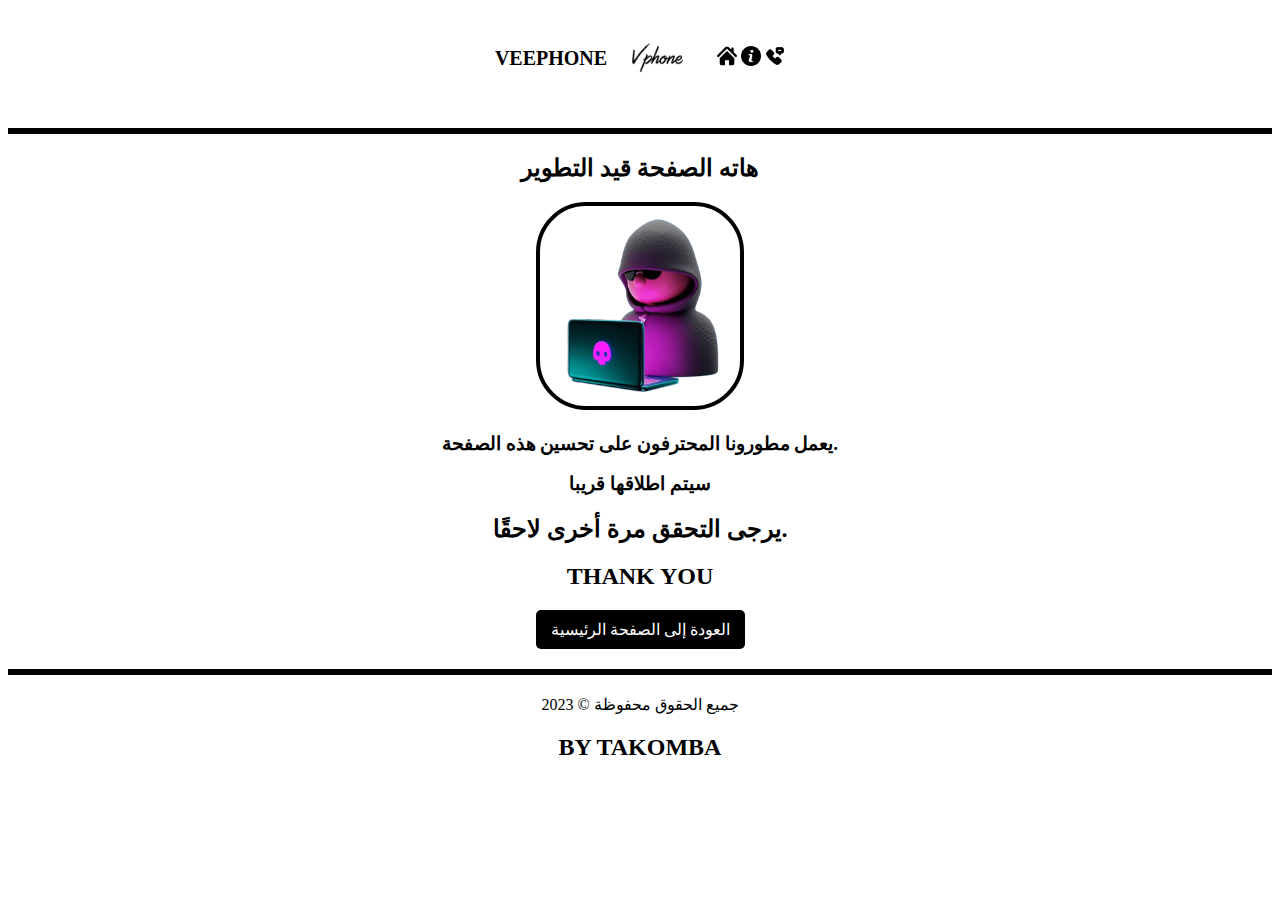
<file: html/boton/promopage.html>
<!DOCTYPE html>
<html lang="en">
<head>
    <meta charset="UTF-8">
    <meta name="viewport" content="width=device-width, initial-scale=1.0">
    <title>من نحن؟</title>
    <link rel="stylesheet" href="/css/index.css">
</head>
  <header>
    <h1 class="title">VEEPHONE</h1><img class="logoimg" src="/photo/veeplogo.png" alt="VEEPHONE Logo">
      <nav>
         <a href="/index.html" class="link"><img src="/photo/icon/home-icon-silhouette.png" style="width: 20px; height: 20px;" alt="Home" title="الصفحة الرئيسية"></a>
         <a href="/html/whome/whome.html" class="link"><img src="/photo/icon/about.png" style="width: 20px; height: 20px;" alt="About" title="من نحن"></a>
         <a href="/html/contackt/contackt.html" class="link"><img src="/photo/icon/contact.png" style="width: 20px; height: 20px;" alt="Contact" title="اتصل بنا"></a>

        </header><hr class="str">
     <main>
       <h2>هاته الصفحة قيد التطوير</h2>
       <img src="/photo/icon/devlop.png" alt="Development" class="devimg">
       <h3>يعمل مطورونا المحترفون على تحسين هذه الصفحة.</h3>
       <h3>سيتم اطلاقها قريبا</h3>
       <h2>يرجى التحقق مرة أخرى لاحقًا.</h2>
       <h2>THANK YOU</h2>
       <a href="/index.html" class="back">العودة إلى الصفحة الرئيسية</a>
     </main>
     <footer>
        <hr class="str">
        <p>جميع الحقوق محفوظة &copy; 2023</p>
        <h2>BY TAKOMBA</h2>
    </footer>
  </main>
  </body>
</html>
</file>
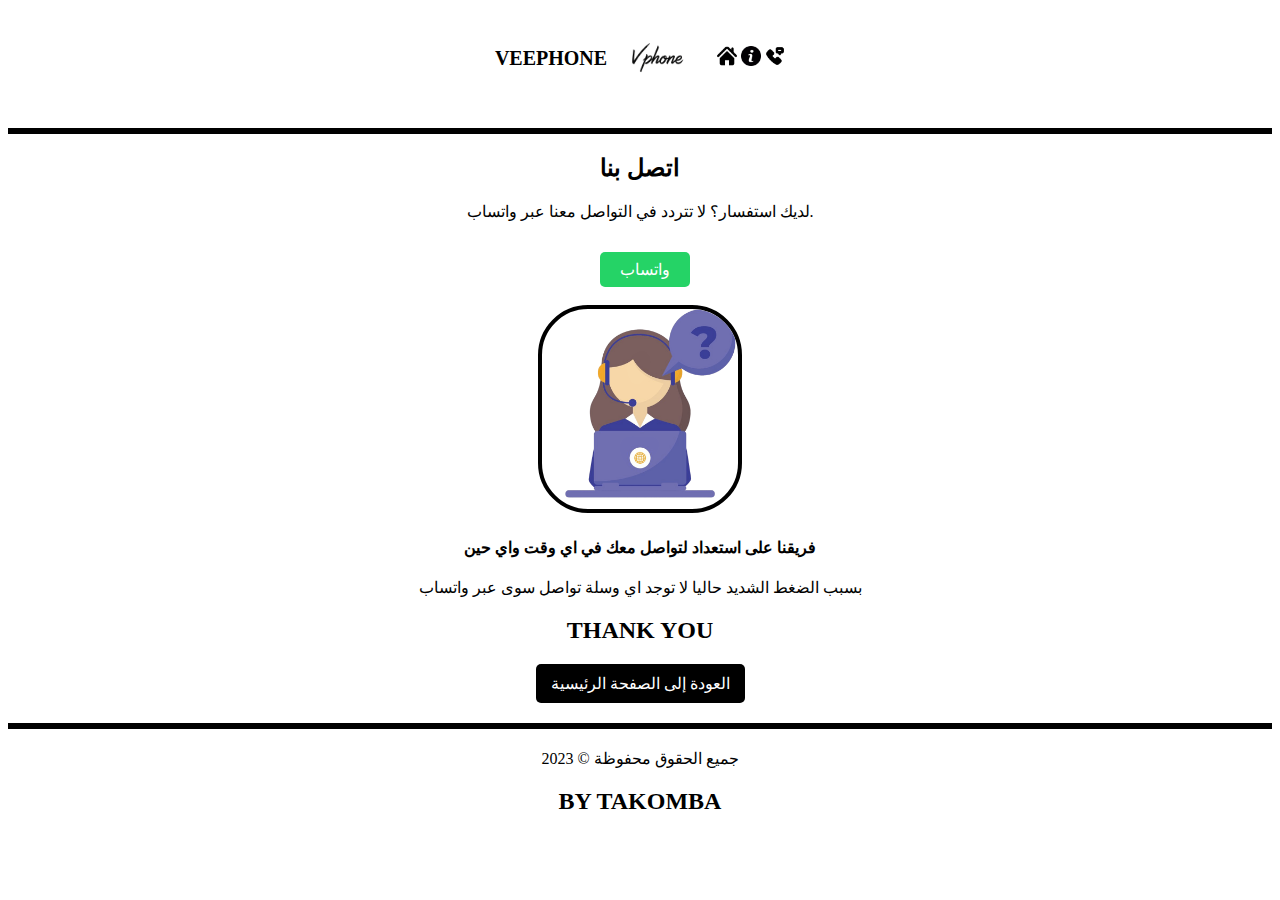
<file: html/contackt/contackt.html>
<!DOCTYPE html>
<html lang="en">
<head>
    <meta charset="UTF-8">
    <meta name="viewport" content="width=device-width, initial-scale=1.0">
    <title>من نحن؟</title>
    <link rel="stylesheet" href="/css/index.css">
</head>
  <header>
    <h1 class="title">VEEPHONE</h1><img class="logoimg" src="/photo/veeplogo.png" alt="VEEPHONE Logo">
      <nav>
         <a href="/index.html" class="link"><img src="/photo/icon/home-icon-silhouette.png" style="width: 20px; height: 20px;" alt="Home" title="الصفحة الرئيسية"></a>
         <a href="/html/whome/whome.html" class="link"><img src="/photo/icon/about.png" style="width: 20px; height: 20px;" alt="About" title="من نحن"></a>
         <a href="/html/contackt/contackt.html" class="link"><img src="/photo/icon/contact.png" style="width: 20px; height: 20px;" alt="Contact" title="اتصل بنا"></a>
         
        </header><hr class="str">
     <main>
       <h2>اتصل بنا</h2>
       <p>لديك استفسار؟ لا تتردد في التواصل معنا عبر واتساب.</p>
       <a href="https://wa.me/212708845887?text=مرحبا لدي استفسار" class="whatsapp-link" target="_blank">واتساب</a>
      
     </main>
     <br>
      <img class="devimg" src="/photo/icon/contactus.png" alt="Contact Us">
      <h4>فريقنا على استعداد لتواصل معك في اي وقت واي حين</h4>
      <p>بسبب الضغط الشديد حاليا لا توجد اي وسلة تواصل سوى عبر واتساب</p>
      <h2>THANK YOU</h2>
        <a href="/index.html" class="back">العودة إلى الصفحة الرئيسية</a>
    <footer>
        <hr class="str">
        <p>جميع الحقوق محفوظة &copy; 2023</p>
        <h2>BY TAKOMBA</h2>
    </footer>
      </main>
  </body>
</html>
</file>
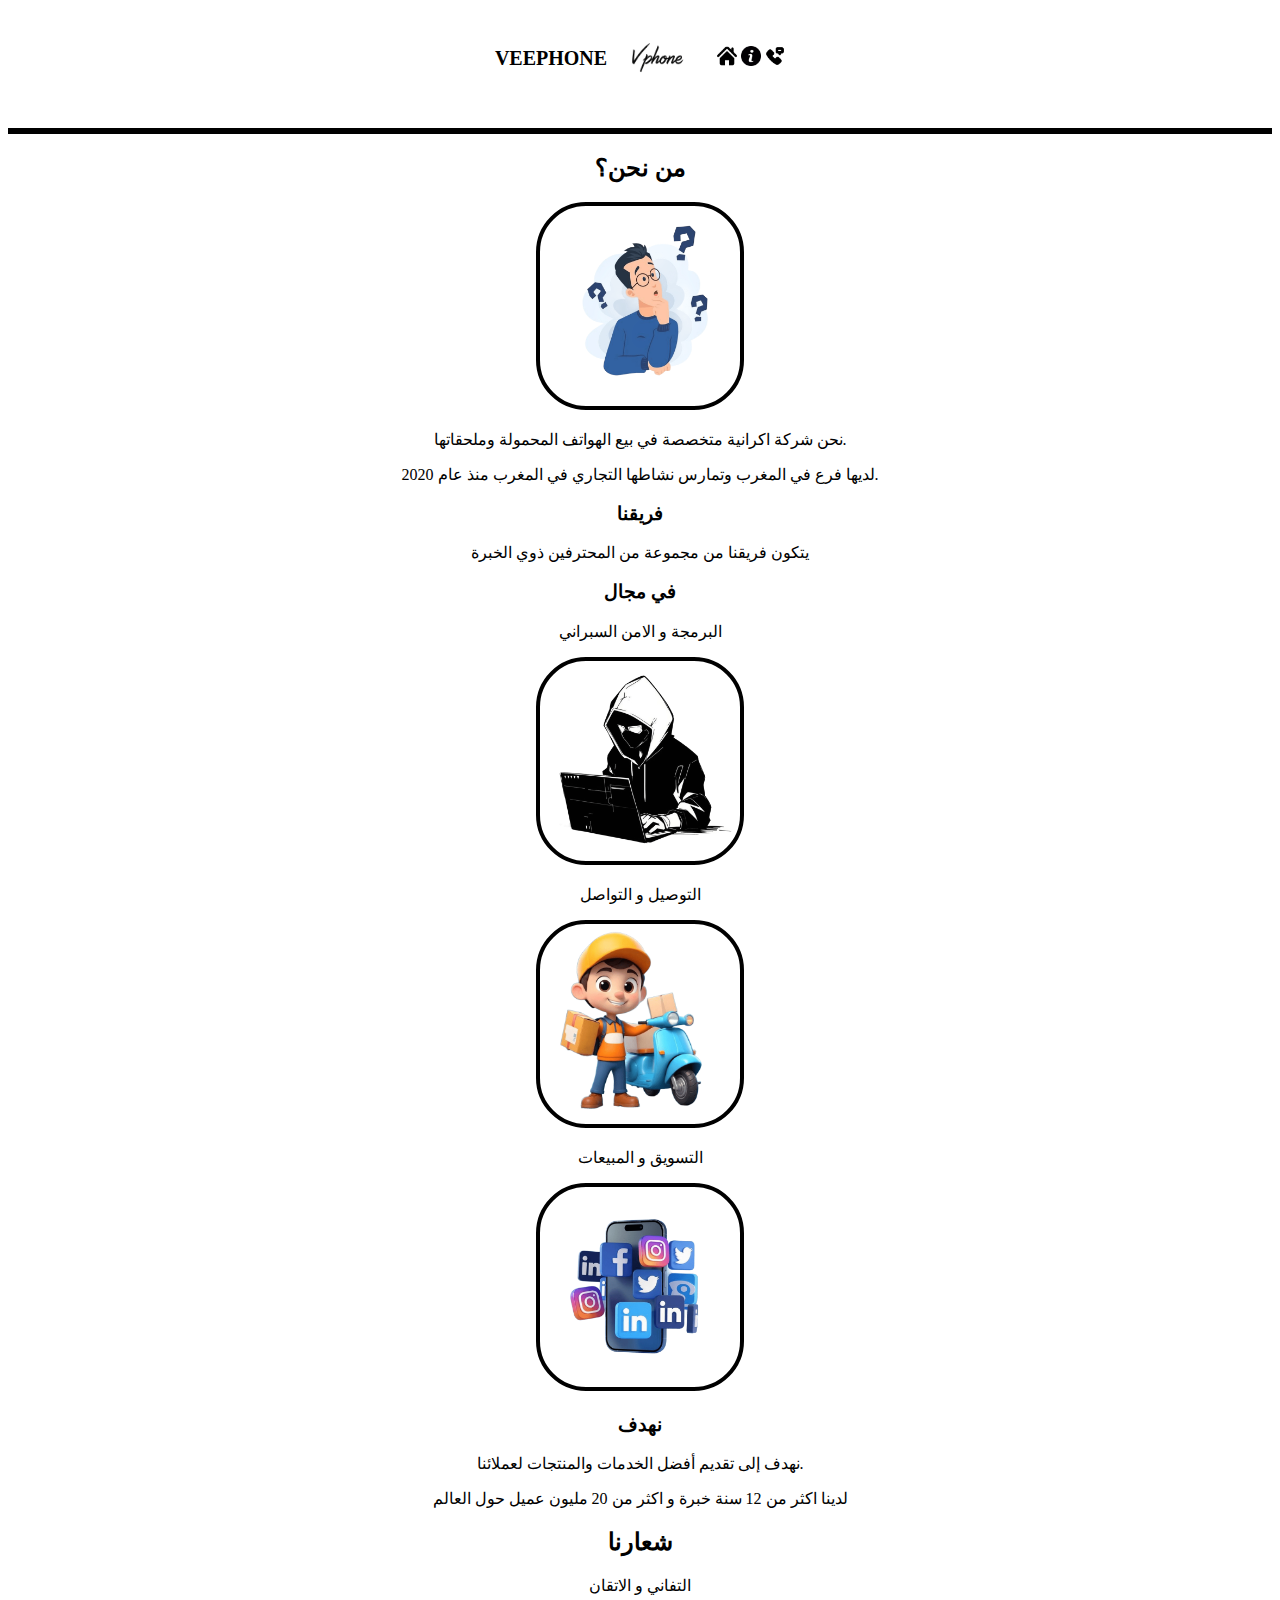
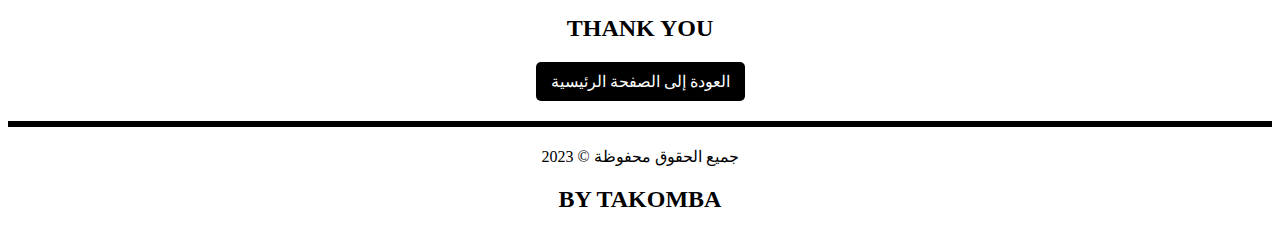
<file: html/whome/whome.html>
<!DOCTYPE html>
<html lang="en">
<head>
    <meta charset="UTF-8">
    <meta name="viewport" content="width=device-width, initial-scale=1.0">
    <title>من نحن؟</title>
    <link rel="stylesheet" href="/css/index.css">
</head>
  <header>
    <h1 class="title">VEEPHONE</h1><img class="logoimg" src="/photo/veeplogo.png" alt="VEEPHONE Logo">
      <nav>
         <a href="/index.html" class="link"><img src="/photo/icon/home-icon-silhouette.png" style="width: 20px; height: 20px;" alt="Home" title="الصفحة الرئيسية"></a>
         <a href="/html/whome/whome.html" class="link"><img src="/photo/icon/about.png" style="width: 20px; height: 20px;" alt="About" title="من نحن"></a>
         <a href="/html/contackt/contackt.html" class="link"><img src="/photo/icon/contact.png" style="width: 20px; height: 20px;" alt="Contact" title="اتصل بنا"></a>

        </header><hr class="str">
     <main>
       
      
          <h2>من نحن؟</h2><img class="devimg" src="/photo/icon/chkon.png" alt="developer">
         <p>نحن شركة اكرانية متخصصة في بيع الهواتف المحمولة وملحقاتها.</p>
         <p>لديها فرع في المغرب وتمارس نشاطها التجاري في المغرب منذ عام 2020.</p>
         <h3>فريقنا</h3>
         <p>يتكون فريقنا من مجموعة من المحترفين ذوي الخبرة</p>
         <h3>في مجال</h3>
         <p>البرمجة و  الامن السبراني</p>
         <img class="devimg" src="/photo/icon/dev.png" alt="developer">
         <p>التوصيل و التواصل</p>
         <img class="devimg" src="/photo/icon/livrason.png" alt="developer">
         <p>التسويق و المبيعات</p>
         <img class="devimg" src="/photo/icon/marketing.png" alt="developer">
         <h3>نهدف</h3>
         <p>نهدف إلى تقديم أفضل الخدمات والمنتجات لعملائنا.</p>
         <p>لدينا اكثر من 12  سنة خبرة و اكثر من 20 مليون عميل حول العالم </p>
         <h2>شعارنا</h2>
         <p>التفاني و الاتقان </p>
         <h2>THANK YOU</h2>
          <a href="/index.html" class="back">العودة إلى الصفحة الرئيسية</a>
    <footer>
        <hr class="str">
        <p>جميع الحقوق محفوظة &copy; 2023</p>
        <h2>BY TAKOMBA</h2>
    </footer>

     </main>
    
</body>
</html>
</file>
<file: css/index.css>
body{
    text-align: center;
    background-color: white;
    color: black;
}.logoimg{
    max-width: 100px;
    height: 100px;
    object-fit: contain;
    margin-right: 10px;

}header{
    display: flex;
    align-items: center;
    justify-content: center;
}.title{
    font-size: 20px;
}.link{
    text-decoration: none;
    color: black;
    width: 100%;
    height: auto;
    
    margin: 20px 0;
}.bb1{
       background: rgba(255, 255, 255, 0.2); /* لون شفاف */
    color: black;
    padding: 10px 15px;
    text-decoration: none;
    border-radius: 5px;
    backdrop-filter: blur(8px); /* تأثير الزجاج */
    border: 1px solid rgba(255,255,255,0.3); /* حدود خفيفة */
    box-shadow: 0 2px 8px rgba(0, 0, 0, 0.1);
    display: inline-block;
}.pro1{
    max-width: 300px;
    height: 300px;
    margin: 10px;
    text-align: center;
    border: 4px solid black;
    border-radius: 10px;
}.produit{
     border: 3px solid black;
     border-radius: 10px;
     background-color: slategrey;
     display: inline-block;
}.buy-button{
    background-color: black;
    color: white;
    padding: 10px 15px;
    text-decoration: none;
    ;
    border-radius: 5px;
}
/* أضف في نهاية ملف CSS */
.popup-overlay {
  position: fixed;
  top: 0; left: 0;
  width: 100vw; height: 100vh;
  background: rgba(0,0,0,0.5);
  display: flex; align-items: center; justify-content: center;
  z-index: 9999;
}
.popup-content {
  background: #fff;
  padding: 30px;
  border-radius: 10px;
  text-align: center;
  box-shadow: 0 0 10px #333;
}
.popup-content button {
  margin-top: 15px;
  padding: 8px 20px;
  background: #007bff;
  color: #fff;
  border: none;
  border-radius: 5px;
  cursor: pointer;
}.whatsapp-link {
  display: inline-block;
  margin-top: 15px;
  padding: 8px 20px;
  background: #25D366;
  color: #fff;
  text-decoration: none;
  border-radius: 5px;
  margin-left: 10px;
}.foo1 {
  display: block;
  padding: 8px 20px;
  color: #000000;
  
  border-radius: 2px;
  margin-left: 250px;
}.logotakomba {
display: flex;
align-items: center;
justify-content: unset;
flex-wrap: wrap;
gap: 10px;
width: 80px;
height: 80px;
/* صفحة من نحن */
}.devimg {
    max-width: 200px;
    height: 200px;
    object-fit: cover;
    border: 4px solid black;
    margin-right: 0; 
    border-radius: 50px;
}.str {
    border: 1px solid black;
    margin: 20px 0;
    border: 3px solid black;
}.back {
    display: inline-block;
    padding: 10px 15px;
    background: black;
    color: white;
    text-decoration: none;
    border-radius: 5px;
}.fen{
    border: 3px solid rgb(187, 187, 187);
     border-radius: 10px;
     background-color: rgb(0, 0, 0);
     display: inline-block;
     margin-top: 20px;
     padding: 10px;
}.fen, .cl {
    color: white;
}
</file>
<file: bb2css/bb.css>
body{
    text-align: center;
    background-color: white;
    color: black;
}.logoimg{
    max-width: 100px;
    height: 100px;
    object-fit: contain;
    margin-right: 10px;

}header{
    display: flex;
    align-items: center;
    justify-content: center;
}.title{
    font-size: 20px;

}.img{
    max-width: 200px;
    height: auto;
    border: 2px solid black;
    border-radius: 10px;
    margin-top: 1px;
}.img, .price{
    border: 4px solid black;
    border-radius: 10px;
    padding: 2px;
    display: inline-block;
    background-color: black;
    color: white;
}.pro1{
    border: 9px solid black;
    border-radius: 10px;
    padding: 9px;
    border-width: 3px;
    display: inline-block;
    background-color: aqua;
    margin: 29px;
}.buy{
    border: 10px solid springgreen;
    text-decoration: none;
    border-radius: 10px;
    background-color: springgreen;
    color: rgb(0, 0, 0);
}.pro1 { position: relative; display: inline-block;  }

.pro1 .badge{
  position: absolute;
  top: 40px;
  left: 20px; 
  background: #e53935; 
  color: #fff;
  padding: 4px 8px;
  font-weight: 700;
  border-radius: 4px;
  font-size: 13px;
  box-shadow: 0 2px 4px rgba(0,0,0,0.2);
  z-index: 2;
}.whypromo{
    text-decoration: none;
    font-size: 20px;
    color: blue;
   
    
}.kht{
    width: 70%;
    height: 4px;
    background-color: black;
   

}.im3{ /* صفحة العروض الخاصة */
    max-width: 40%;
    height: auto;
    margin: 20px 0;
    display: flex;
}.hdah{
    display: flex;
    align-items: center;
    justify-content: center;
}.kht1{
    width: 50%;
    height: 2px;
    background-color: black;
}.im4{
    width:50%;
    height: auto;
    margin: 20px 0;
    display: flex;
}.linkb{
    text-decoration: none;
    font-size: 20px;
    color:white;
    border: black solid 3px;
    background-color: black;
    border-radius: 8px;
    padding: 8px 5px;
}
</file>
<file: css/pp.css>
body{
    text-align: center;
    background-color: white;
    color: black;
}.logoimg{
    max-width: 100px;
    height: 100px;
    object-fit: contain;
    margin-right: 10px;

}header{
    display: flex;
    align-items: center;
    justify-content: center;
}.title{
    font-size: 20px;
}.link{
    text-decoration: none;
    color: black;
    width: 100%;
    height: auto;
    
    margin: 20px 0;
}.bb1{
       background: rgba(255, 255, 255, 0.2); /* لون شفاف */
    color: black;
    padding: 10px 15px;
    text-decoration: none;
    border-radius: 5px;
    backdrop-filter: blur(8px); /* تأثير الزجاج */
    border: 1px solid rgba(255,255,255,0.3); /* حدود خفيفة */
    box-shadow: 0 2px 8px rgba(0, 0, 0, 0.1);
    display: inline-block;
}.pro1{
    max-width: 300px;
    height: 300px;
    margin: 10px;
    text-align: center;
    border: 4px solid black;
    border-radius: 10px;
}.produit{
     border: 3px solid black;
     border-radius: 10px;
     background-color: slategrey;
     display: inline-block;
}.buy-button{
    background-color: black;
    color: white;
    padding: 10px 15px;
    text-decoration: none;
    ;
    border-radius: 5px;
}
/* أضف في نهاية ملف CSS */
.popup-overlay {
  position: fixed;
  top: 0; left: 0;
  width: 100vw; height: 100vh;
  background: rgba(0,0,0,0.5);
  display: flex; align-items: center; justify-content: center;
  z-index: 9999;
}
.popup-content {
  background: #fff;
  padding: 30px;
  border-radius: 10px;
  text-align: center;
  box-shadow: 0 0 10px #333;
}
.popup-content button {
  margin-top: 15px;
  padding: 8px 20px;
  background: #007bff;
  color: #fff;
  border: none;
  border-radius: 5px;
  cursor: pointer;
}.whatsapp-link {
  display: inline-block;
  margin-top: 15px;
  padding: 8px 20px;
  background: #25D366;
  color: #fff;
  text-decoration: none;
  border-radius: 5px;
  margin-left: 10px;
}.foo1 {
  display: block;
  padding: 8px 20px;
  color: #000000;
  
  border-radius: 2px;
  margin-left: 250px;
}.logotakomba {
display: flex;
align-items: center;
justify-content: unset;
flex-wrap: wrap;
gap: 10px;
width: 80px;
height: 80px;
/* صفحة من نحن */
}.devimg {
    max-width: 200px;
    height: 200px;
    object-fit: cover;
    border: 4px solid black;
    margin-right: 0; 
    border-radius: 50px;
}.str {
    border: 1px solid black;
    margin: 20px 0;
    border: 3px solid black;
}.back {
    display: inline-block;
    padding: 10px 15px;
    background: black;
    color: white;
    text-decoration: none;
    border-radius: 5px;
}.fen{
    border: 3px solid rgb(187, 187, 187);
     border-radius: 10px;
     background-color: rgb(0, 0, 0);
     display: inline-block;
     margin-top: 20px;
     padding: 10px;
}.fen, .cl {
    color: white;
}.kht2 {
    border: 1px solid black;
    margin: 20px 0;
    border: 3px solid black;
    width: 60%;
    margin: 0 auto;
}.kht3 {
    border: 1px solid black;
    margin: 20px 0;
    border: 3px solid black;
    width: 40%;
    margin: 0 auto;
}
</file>
